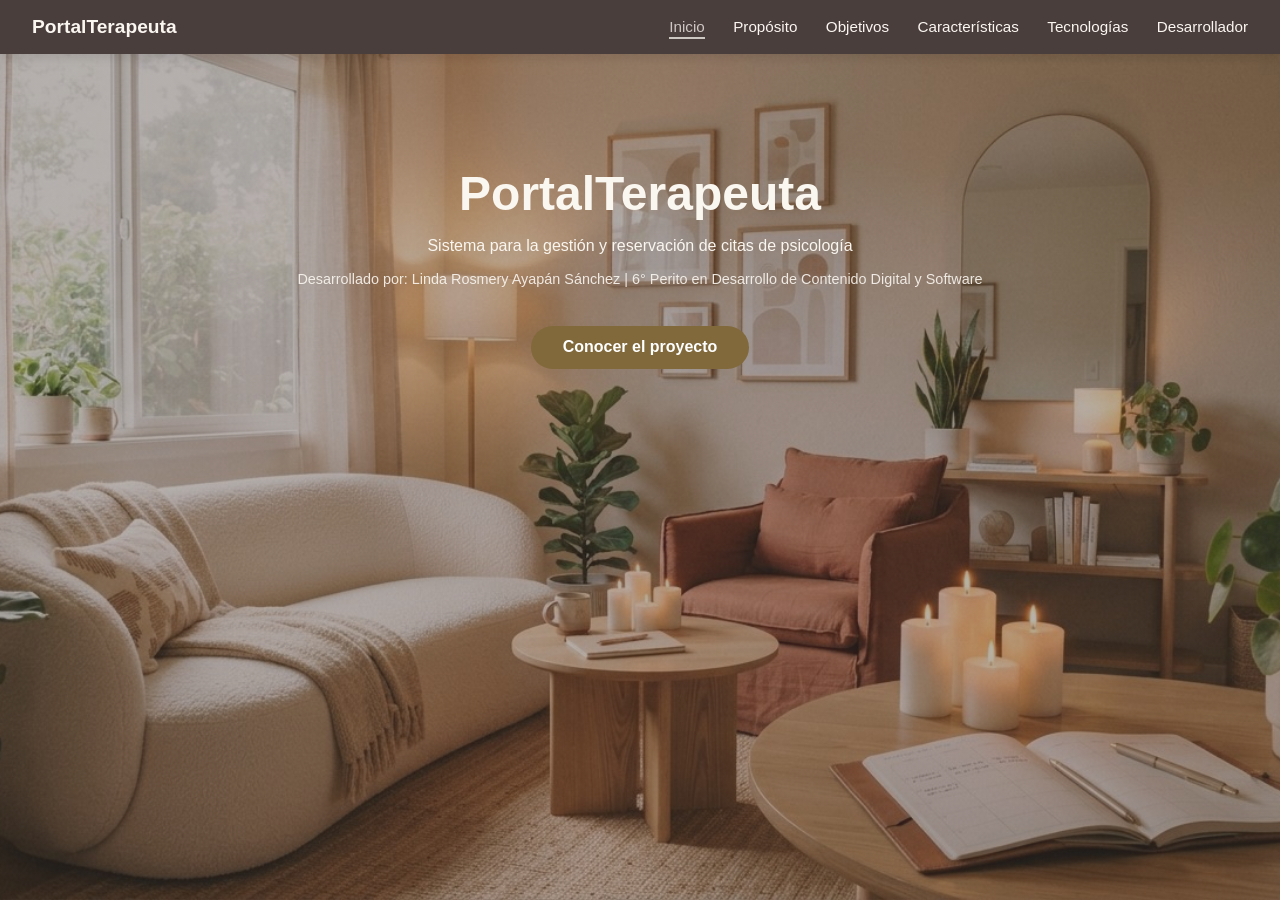
<file: PortalTerapeuta/index.html>
<!DOCTYPE html>
<html lang="es">
<head>
    <meta charset="UTF-8">
    <meta name="viewport" content="width=device-width, initial-scale=1.0">
    <title>PortalTerapeuta - Inicio</title>
    <link rel="stylesheet" href="style.css">
</head>
<body>

    <header>
        <div class="logo">PortalTerapeuta</div>
        <nav>
            <a href="index.html" class="active">Inicio</a>
            <a href="proposito.html">Propósito</a>
            <a href="objetivos.html">Objetivos</a>
            <a href="caracteristicas.html">Características</a>
            <a href="tecnologias.html">Tecnologías</a>
            <a href="contacto.html">Desarrollador</a>
        </nav>
    </header>

    <main class="hero-content">
        <h1>PortalTerapeuta</h1>
        <p>Sistema para la gestión y reservación de citas de psicología</p>
        <p style="font-size: 0.9rem; opacity: 0.9;">Desarrollado por: Linda Rosmery Ayapán Sánchez | 6° Perito en Desarrollo de Contenido Digital y Software</p>
        <a href="proposito.html" class="btn-primary">Conocer el proyecto</a>
    </main>

</body>

<body class="pagina-secundaria">
    <!-- Tu menú de navegación y contenido aquí -->
</body>
</html>
</file>
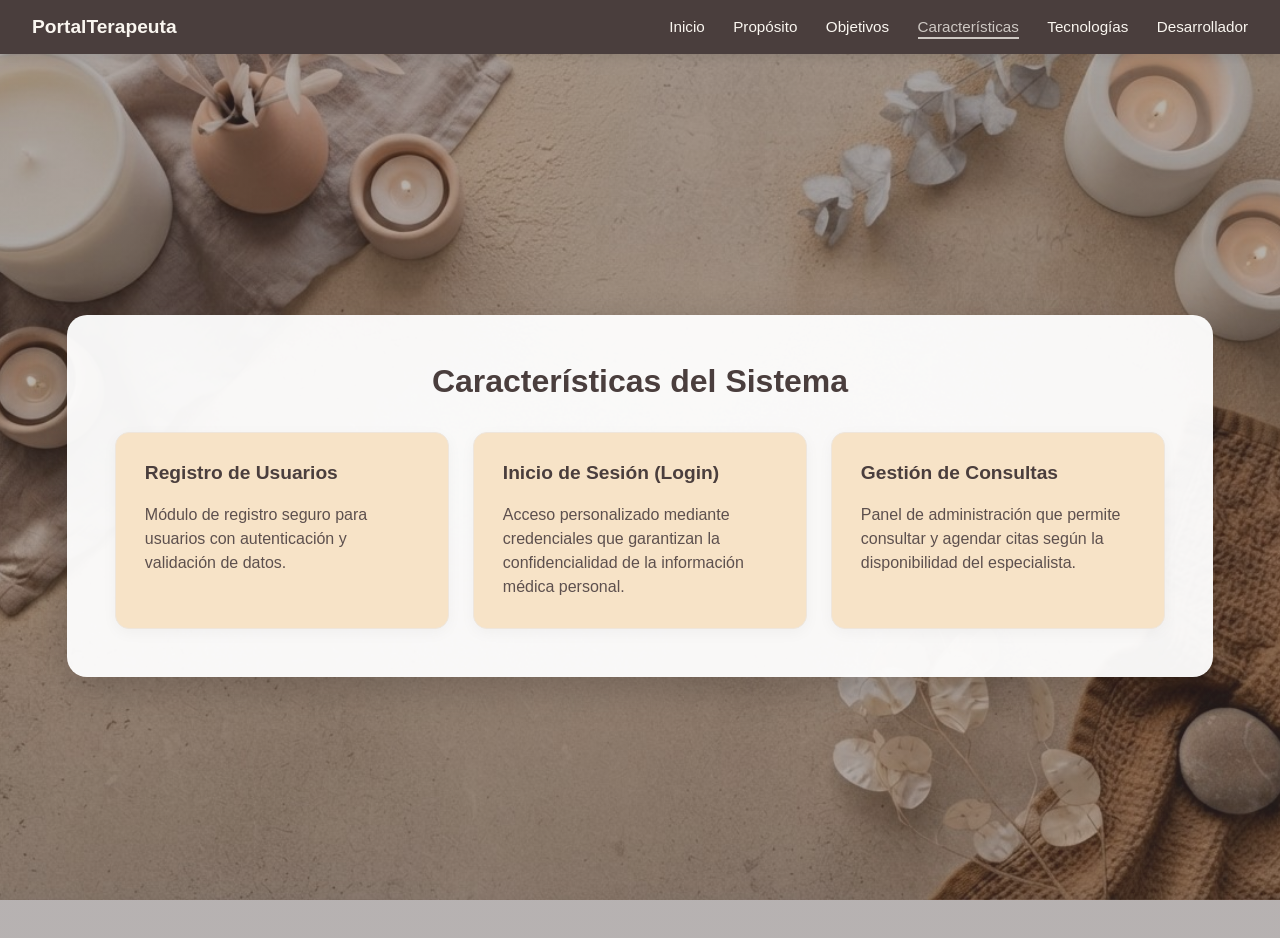
<file: PortalTerapeuta/caracteristicas.html>
<!DOCTYPE html>
<html lang="es">
<head>
    <meta charset="UTF-8">
    <meta name="viewport" content="width=device-width, initial-scale=1.0">
    <title>PortalTerapeuta - Características</title>
    <link rel="stylesheet" href="style.css">
</head>
<body>

    <header>
        <div class="logo">PortalTerapeuta</div>
        <nav>
            <a href="index.html">Inicio</a>
            <a href="proposito.html">Propósito</a>
            <a href="objetivos.html">Objetivos</a>
            <a href="caracteristicas.html" class="active">Características</a>
            <a href="tecnologias.html">Tecnologías</a>
            <a href="contacto.html">Desarrollador</a>
        </nav>
    </header>

    <main class="section">
        <div class="content-container">
            <h2>Características del Sistema</h2>
            <div class="cards-grid">
                <div class="card">
                    <h3>Registro de Usuarios</h3>
                    <p>Módulo de registro seguro para usuarios con autenticación y validación de datos.</p>
                </div>
                <div class="card">
                    <h3>Inicio de Sesión (Login)</h3>
                    <p>Acceso personalizado mediante credenciales que garantizan la confidencialidad de la información médica personal.</p>
                </div>
                <div class="card">
                    <h3>Gestión de Consultas</h3>
                    <p>Panel de administración que permite consultar y agendar citas según la disponibilidad del especialista.</p>
                </div>
            </div>
        </div>
    </main>

</body>
</html>
</file>
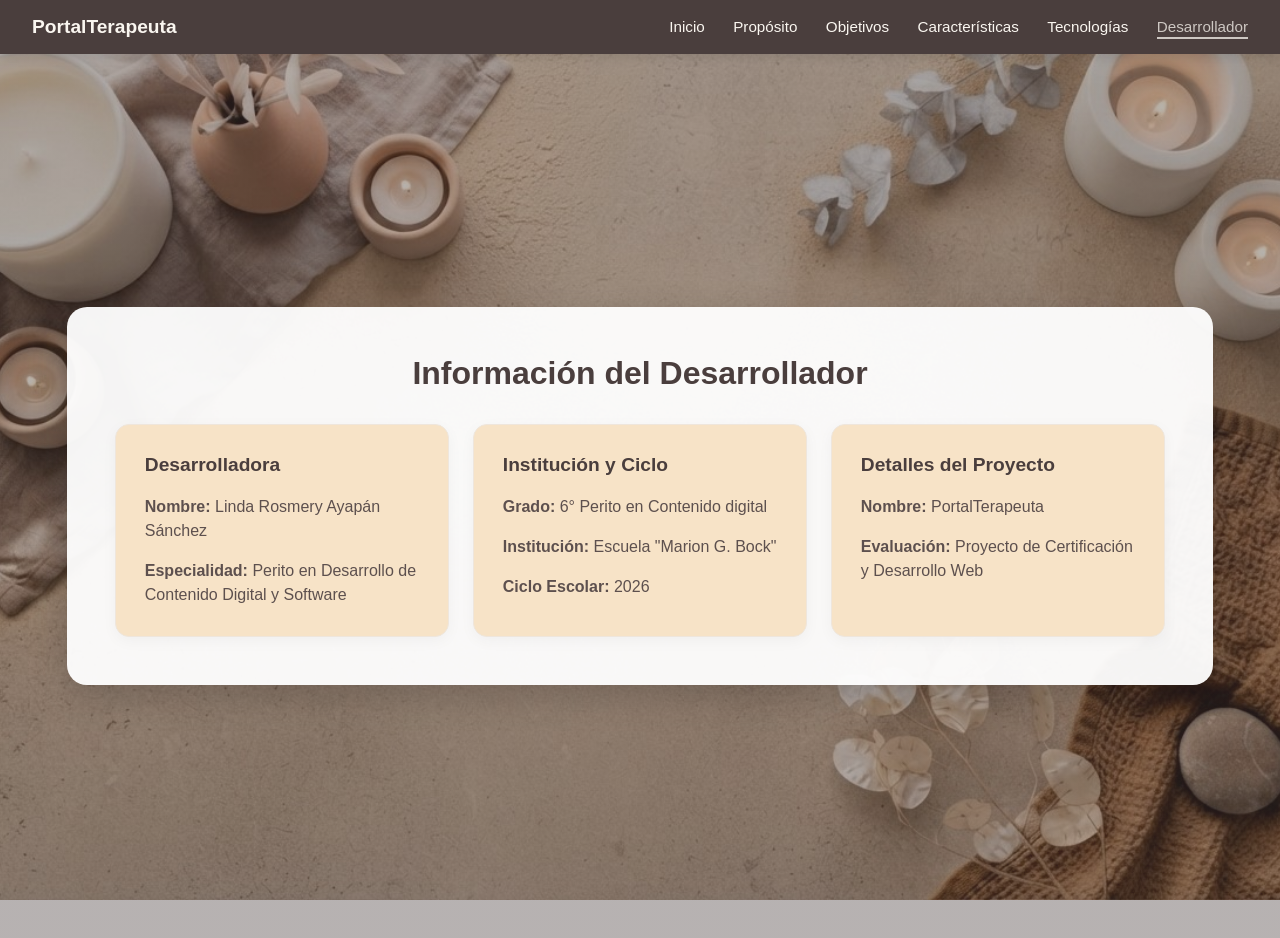
<file: PortalTerapeuta/contacto.html>
<!DOCTYPE html>
<html lang="es">
<head>
    <meta charset="UTF-8">
    <meta name="viewport" content="width=device-width, initial-scale=1.0">
    <title>PortalTerapeuta - Desarrollador</title>
    <link rel="stylesheet" href="style.css">
</head>
<body>

    <header>
        <div class="logo">PortalTerapeuta</div>
        <nav>
            <a href="index.html">Inicio</a>
            <a href="proposito.html">Propósito</a>
            <a href="objetivos.html">Objetivos</a>
            <a href="caracteristicas.html">Características</a>
            <a href="tecnologias.html">Tecnologías</a>
            <a href="contacto.html" class="active">Desarrollador</a>
        </nav>
    </header>

    <main class="section">
        <div class="content-container">
            <h2>Información del Desarrollador</h2>
            <div class="cards-grid">
                <div class="card">
                    <h3>Desarrolladora</h3>
                    <p><strong>Nombre:</strong> Linda Rosmery Ayapán Sánchez</p>
                    <p><strong>Especialidad:</strong> Perito en Desarrollo de Contenido Digital y Software</p>
                </div>
                <div class="card">
                    <h3>Institución y Ciclo</h3>
                    <p><strong>Grado:</strong> 6° Perito en Contenido digital </p>
                    <p><strong>Institución:</strong> Escuela "Marion G. Bock"</p>
                    <p><strong>Ciclo Escolar:</strong> 2026</p>
                </div>
                <div class="card">
                    <h3>Detalles del Proyecto</h3>
                    <p><strong>Nombre:</strong> PortalTerapeuta</p>
                    <p><strong>Evaluación:</strong> Proyecto de Certificación y Desarrollo Web</p>
                </div>
            </div>
        </div>
    </main>

</body>
</html>
</file>
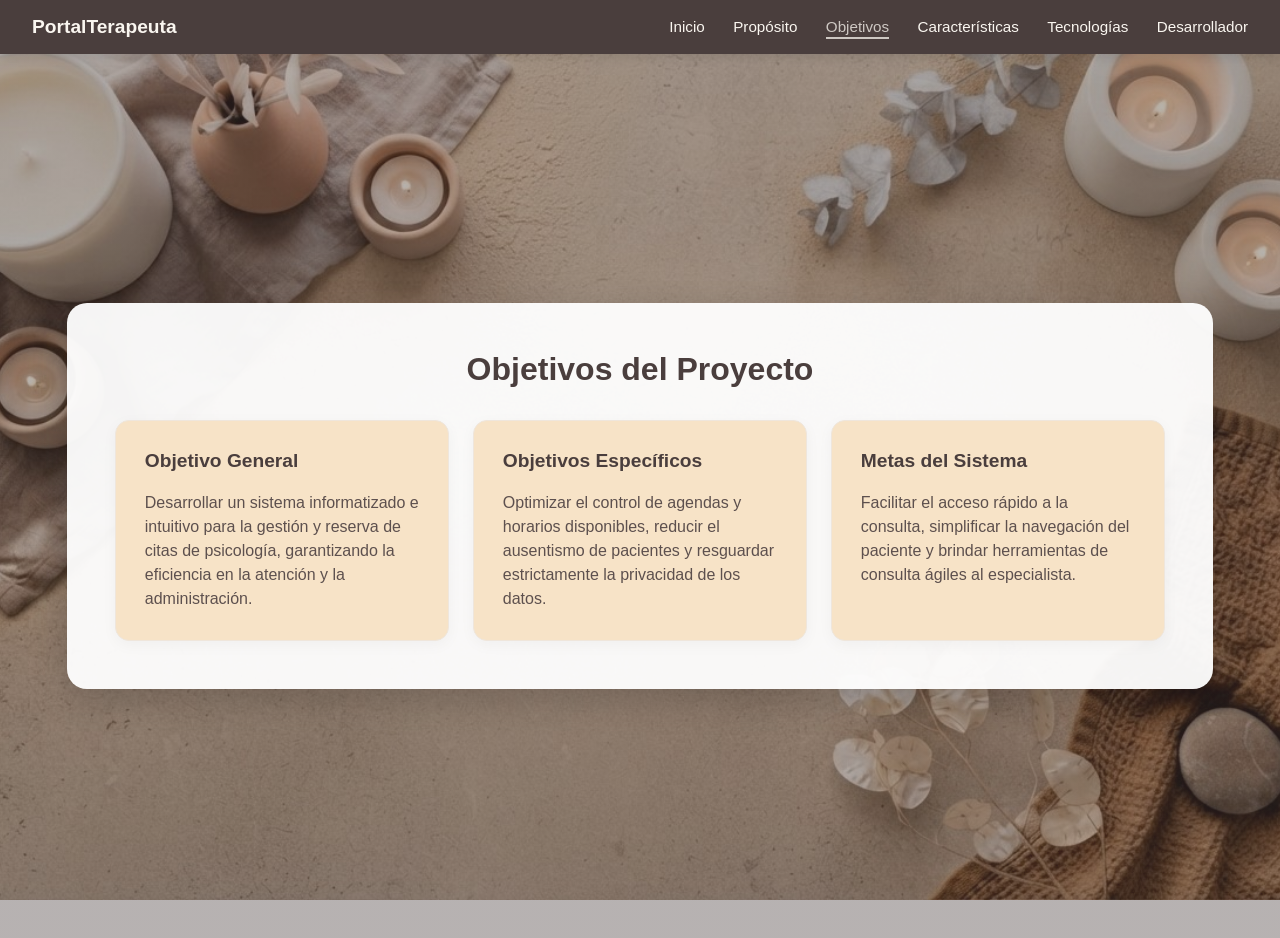
<file: PortalTerapeuta/objetivos.html>
<!DOCTYPE html>
<html lang="es">
<head>
    <meta charset="UTF-8">
    <meta name="viewport" content="width=device-width, initial-scale=1.0">
    <title>PortalTerapeuta - Objetivos</title>
    <link rel="stylesheet" href="style.css">
</head>
<body>

    <header>
        <div class="logo">PortalTerapeuta</div>
        <nav>
            <a href="index.html">Inicio</a>
            <a href="proposito.html">Propósito</a>
            <a href="objetivos.html" class="active">Objetivos</a>
            <a href="caracteristicas.html">Características</a>
            <a href="tecnologias.html">Tecnologías</a>
            <a href="contacto.html">Desarrollador</a>
        </nav>
    </header>

    <main class="section">
        <div class="content-container">
            <h2>Objetivos del Proyecto</h2>
            <div class="cards-grid">
                <div class="card">
                    <h3>Objetivo General</h3>
                    <p>Desarrollar un sistema informatizado e intuitivo para la gestión y reserva de citas de psicología, garantizando la eficiencia en la atención y la administración.</p>
                </div>
                <div class="card">
                    <h3>Objetivos Específicos</h3>
                    <p>Optimizar el control de agendas y horarios disponibles, reducir el ausentismo de pacientes y resguardar estrictamente la privacidad de los datos.</p>
                </div>
                <div class="card">
                    <h3>Metas del Sistema</h3>
                    <p>Facilitar el acceso rápido a la consulta, simplificar la navegación del paciente y brindar herramientas de consulta ágiles al especialista.</p>
                </div>
            </div>
        </div>
    </main>

</body>
</html>
</file>
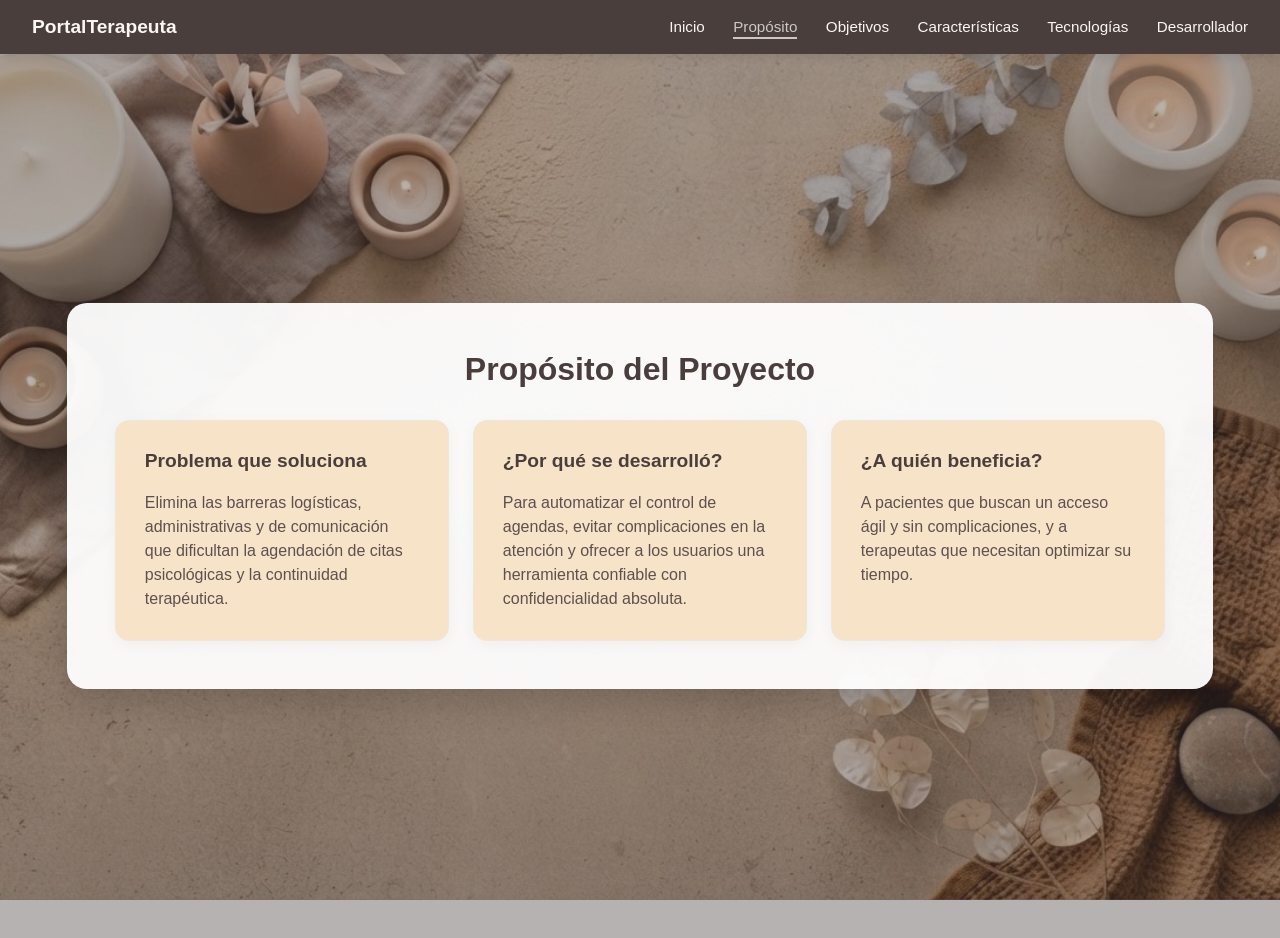
<file: PortalTerapeuta/proposito.html>
<!DOCTYPE html>
<html lang="es">
<head>
    <meta charset="UTF-8">
    <meta name="viewport" content="width=device-width, initial-scale=1.0">
    <title>PortalTerapeuta - Propósito</title>
    <link rel="stylesheet" href="style.css">
</head>
<body>

    <header>
        <div class="logo">PortalTerapeuta</div>
        <nav>
            <a href="index.html">Inicio</a>
            <a href="proposito.html" class="active">Propósito</a>
            <a href="objetivos.html">Objetivos</a>
            <a href="caracteristicas.html">Características</a>
            <a href="tecnologias.html">Tecnologías</a>
            <a href="contacto.html">Desarrollador</a>
        </nav>
    </header>

    <main class="section">
        <div class="content-container">
            <h2>Propósito del Proyecto</h2>
            <div class="cards-grid">
                <div class="card">
                    <h3>Problema que soluciona</h3>
                    <p>Elimina las barreras logísticas, administrativas y de comunicación que dificultan la agendación de citas psicológicas y la continuidad terapéutica.</p>
                </div>
                <div class="card">
                    <h3>¿Por qué se desarrolló?</h3>
                    <p>Para automatizar el control de agendas, evitar complicaciones en la atención y ofrecer a los usuarios una herramienta confiable con confidencialidad absoluta.</p>
                </div>
                <div class="card">
                    <h3>¿A quién beneficia?</h3>
                    <p>A pacientes que buscan un acceso ágil y sin complicaciones, y a terapeutas que necesitan optimizar su tiempo.</p>
                </div>
            </div>
        </div>
    </main>

</body>
</html>
</file>
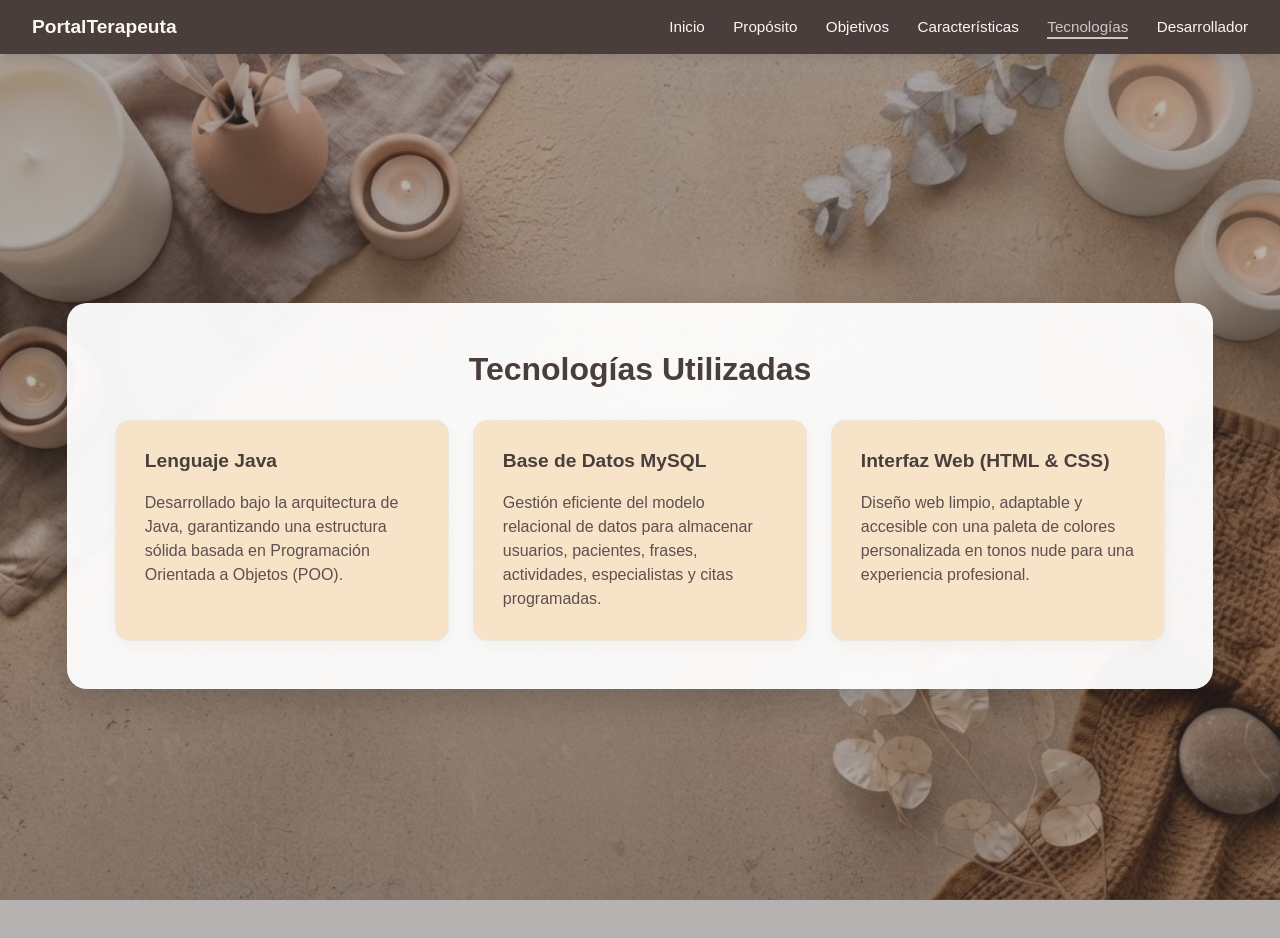
<file: PortalTerapeuta/tecnologias.html>
<!DOCTYPE html>
<html lang="es">
<head>
    <meta charset="UTF-8">
    <meta name="viewport" content="width=device-width, initial-scale=1.0">
    <title>PortalTerapeuta - Tecnologías</title>
    <link rel="stylesheet" href="style.css">
</head>
<body>

    <header>
        <div class="logo">PortalTerapeuta</div>
        <nav>
            <a href="index.html">Inicio</a>
            <a href="proposito.html">Propósito</a>
            <a href="objetivos.html">Objetivos</a>
            <a href="caracteristicas.html">Características</a>
            <a href="tecnologias.html" class="active">Tecnologías</a>
            <a href="contacto.html">Desarrollador</a>
        </nav>
    </header>

    <main class="section">
        <div class="content-container">
            <h2>Tecnologías Utilizadas</h2>
            <div class="cards-grid">
                <div class="card">
                    <h3>Lenguaje Java</h3>
                    <p>Desarrollado bajo la arquitectura de Java, garantizando una estructura sólida basada en Programación Orientada a Objetos (POO).</p>
                </div>
                <div class="card">
                    <h3>Base de Datos MySQL</h3>
                    <p>Gestión eficiente del modelo relacional de datos para almacenar usuarios, pacientes, frases, actividades, especialistas y citas programadas.</p>
                </div>
                <div class="card">
                    <h3>Interfaz Web (HTML & CSS)</h3>
                    <p>Diseño web limpio, adaptable y accesible con una paleta de colores personalizada en tonos nude para una experiencia profesional.</p>
                </div>
            </div>
        </div>
    </main>

</body>
</html>
</file>
<file: PortalTerapeuta/style.css>
body {
    margin: 0;
    font-family: 'Segoe UI', Tahoma, Geneva, Verdana, sans-serif;
    background: linear-gradient(rgba(74, 62, 61, 0.4), rgba(74, 62, 61, 0.4)), url('FondoPortal.jpg') no-repeat center center fixed;
    background-size: cover;
    min-height: 100vh;
    color: #4A3E3D;
}

header {
    background-color: #4A3E3D;
    padding: 1rem 2rem;
    display: flex;
    justify-content: space-between;
    align-items: center;
    color: #FAF6F0;
    box-shadow: 0 4px 10px rgba(0,0,0,0.1);
}

header .logo {
    font-size: 1.2rem;
    font-weight: bold;
}

header nav a {
    color: #FAF6F0;
    text-decoration: none;
    margin-left: 1.5rem;
    font-size: 0.95rem;
    transition: opacity 0.2s;
}

header nav a:hover, header nav a.active {
    opacity: 0.75;
    border-bottom: 2px solid #FAF6F0;
    padding-bottom: 2px;
}

/* Contenedor principal estilo tarjeta flotante */
.section {
    padding: 3rem 1rem;
    display: flex;
    justify-content: center;
    align-items: center;
}

.content-container {
    background: rgba(255, 255, 255, 0.96);
    padding: 3rem;
    border-radius: 20px;
    max-width: 1050px;
    width: 100%;
    box-shadow: 0 12px 35px rgba(0, 0, 0, 0.18);
    text-align: center;
}

.content-container h2 {
    margin-top: 0;
    margin-bottom: 2rem;
    color: #4A3E3D;
    font-size: 2rem;
}

/* Cuadrícula de tarjetas internas */
.cards-grid {
    display: grid;
    grid-template-columns: repeat(auto-fit, minmax(280px, 1fr));
    gap: 1.5rem;
    text-align: left;
}

.card {
    background: #f7e3c7;
    padding: 1.8rem;
    border-radius: 14px;
    box-shadow: 0 4px 15px rgba(0, 0, 0, 0.04);
    border: 1px solid #EFE6DC;
}

.card h3 {
    margin-top: 0;
    color: #4A3E3D;
    font-size: 1.2rem;
}

.card p {
    margin-bottom: 0;
    color: #5D504E;
    line-height: 1.5;
}

.hero-content {
    text-align: center;
    padding: 5rem 1rem;
    color: #FAF6F0;
}

.hero-content h1 {
    font-size: 3rem;
    margin-bottom: 0.5rem;
}

.btn-primary {
    display: inline-block;
    background-color: #81693b;
    color: white;
    padding: 0.8rem 2rem;
    border-radius: 30px;
    text-decoration: none;
    font-weight: bold;
    margin-top: 1.5rem;
    transition: background 0.2s;
}

.btn-primary:hover {
    background-color: #B28F4B;
}

/* Fondo y diseño exclusivo para las páginas de la segunda en adelante */
body.pagina-secundaria {
    margin: 0;
    font-family: 'Segoe UI', Tahoma, Geneva, Verdana, sans-serif;
    background: linear-gradient(rgba(74, 62, 61, 0.4), rgba(74, 62, 61, 0.4)), url('fondo.jpg') no-repeat center center fixed;
    background-size: cover;
    min-height: 100vh;
    color: #4A3E3D;
}

body.pagina-secundaria .section {
    padding: 3rem 1rem;
    display: flex;
    justify-content: center;
    align-items: center;
}

body.pagina-secundaria .content-container {
    background: rgba(255, 255, 255, 0.96);
    padding: 3rem;
    border-radius: 20px;
    max-width: 1050px;
    width: 100%;
    box-shadow: 0 12px 35px rgba(0, 0, 0, 0.18);
    text-align: center;
}

.section {
    display: flex;
    justify-content: center;
    align-items: center;
    min-height: calc(100vh - 80px);
    padding: 2rem;
}

.content-container {
    background: rgba(255, 255, 255, 0.95);
    padding: 3rem;
    border-radius: 20px;
    max-width: 1050px;
    width: 90%;
    margin: 2rem auto; 
    box-shadow: 0 12px 35px rgba(0, 0, 0, 0.18);
    text-align: center;
}
</file>
